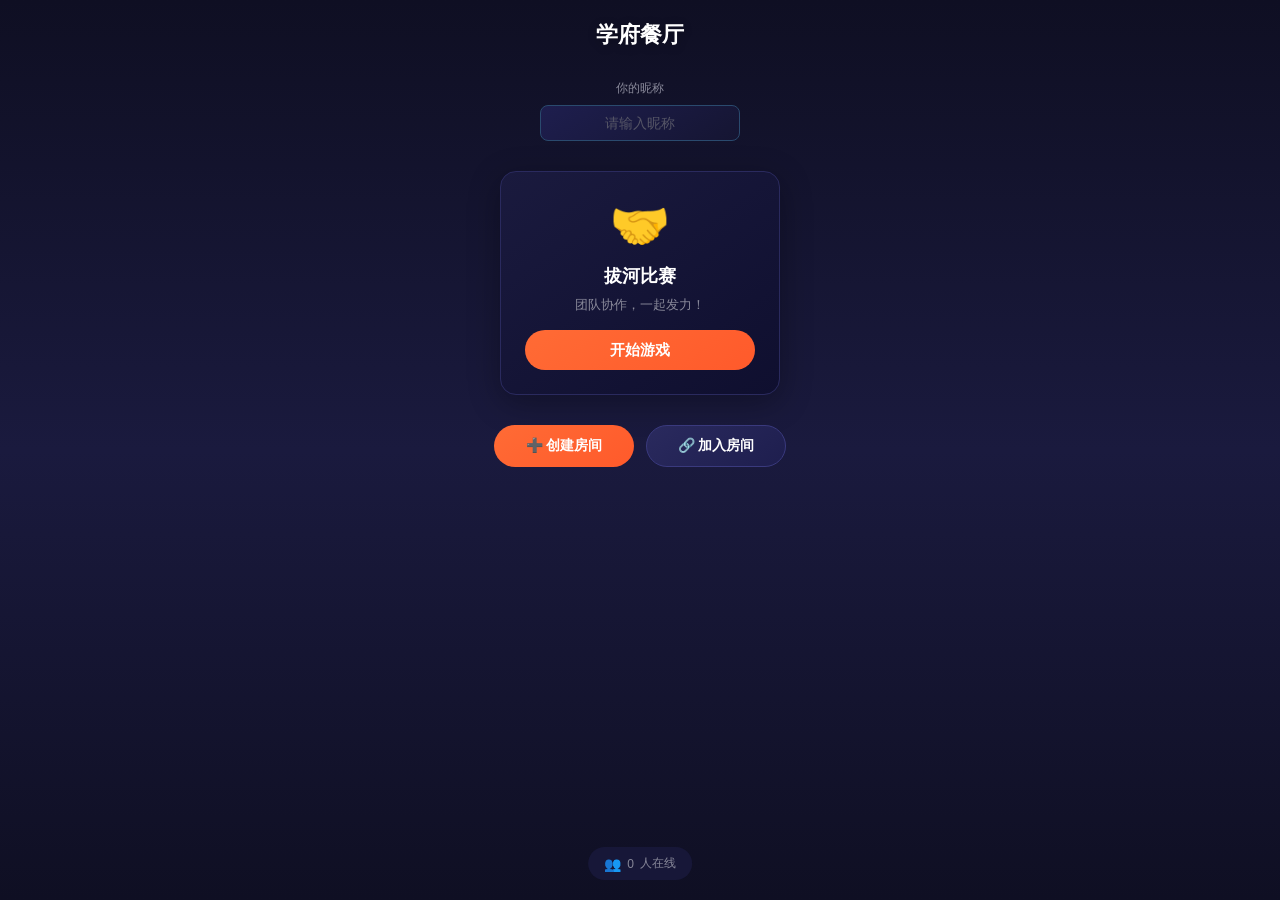
<file: index.html>
<!DOCTYPE html>
<html lang="zh-CN">
<head>
  <meta charset="UTF-8">
  <meta name="viewport" content="width=device-width,initial-scale=1,user-scalable=no,viewport-fit=cover">
  <meta name="apple-mobile-web-app-capable" content="yes">
  <meta name="apple-mobile-web-app-status-bar-style" content="black-translucent">
  <title>学府餐厅</title>
  <link rel="stylesheet" href="css/style.css">
</head>
<body>
  <div class="page-container">
    <!-- 背景 -->
    <div class="background"></div>
    
    <!-- 顶部标题 -->
    <div class="header">
      <h1>学府餐厅</h1>
    </div>
    
    <!-- 昵称输入区 -->
    <div class="nick-section">
      <label class="label">你的昵称</label>
      <input type="text" id="nickInput" class="input-field" placeholder="请输入昵称">
    </div>
    
    <!-- 游戏卡片区域 -->
    <div class="game-cards">
      <div class="game-card" id="tugOfWarCard">
        <div class="card-icon">🤝</div>
        <div class="card-title">拔河比赛</div>
        <div class="card-desc">团队协作，一起发力！</div>
        <button class="card-btn">开始游戏</button>
      </div>
    </div>
    
    <!-- 创建房间弹窗 -->
    <div class="modal-overlay" id="createModal">
      <div class="modal">
        <div class="modal-header">
          <h2>🏠 创建房间</h2>
          <button class="close-btn" id="closeCreateModal">×</button>
        </div>
        <div class="modal-body">
          <div class="form-group">
            <label>选择游戏</label>
            <div class="game-type-selector">
              <button class="game-type-btn active" data-game="tug-of-war">
                <span class="game-type-icon">🤝</span>
                <span class="game-type-name">拔河比赛</span>
              </button>
              <button class="game-type-btn" data-game="reaction">
                <span class="game-type-icon">⚡</span>
                <span class="game-type-name">反应大比拼</span>
              </button>
              <button class="game-type-btn" data-game="memory">
                <span class="game-type-icon">🧠</span>
                <span class="game-type-name">数字记忆王</span>
              </button>
              <button class="game-type-btn" data-game="draw-guess">
                <span class="game-type-icon">🎨</span>
                <span class="game-type-name">你画我猜</span>
              </button>
            </div>
          </div>
          <div class="form-group">
            <label>房间名称</label>
            <input type="text" id="roomNameInput" class="input-field" placeholder="输入房间名称">
          </div>
          <div class="form-group">
            <label>每队人数</label>
            <div class="number-buttons">
              <button class="num-btn active">1</button>
              <button class="num-btn">2</button>
              <button class="num-btn">3</button>
              <button class="num-btn">4</button>
              <button class="num-btn">5</button>
              <button class="num-btn">6</button>
              <button class="num-btn">8</button>
              <button class="num-btn">10</button>
            </div>
            <span class="selected-size">5人</span>
          </div>
          <div class="form-group">
            <label>密码(可选)</label>
            <input type="password" id="roomPwdInput" class="input-field" placeholder="留空不设密码">
          </div>
        </div>
        <div class="modal-footer">
          <button class="primary-btn" id="createRoomBtn">✅ 创建房间</button>
        </div>
      </div>
    </div>
    
    <!-- 加入房间弹窗 -->
    <div class="modal-overlay" id="joinModal">
      <div class="modal">
        <div class="modal-header">
          <h2>🔗 加入房间</h2>
          <button class="close-btn" id="closeJoinModal">×</button>
        </div>
        <div class="modal-body">
          <div class="form-group">
            <label>房间ID</label>
            <input type="text" id="roomIdInput" class="input-field" placeholder="输入房间ID">
          </div>
          <div class="form-group">
            <label>房间密码</label>
            <input type="password" id="joinPwdInput" class="input-field" placeholder="输入密码（如有）">
          </div>
        </div>
        <div class="modal-footer">
          <button class="primary-btn" id="joinRoomBtn">🔗 加入房间</button>
        </div>
      </div>
    </div>
    
    <!-- 按钮区 -->
    <div class="button-area">
      <button class="action-btn" id="createBtn">➕ 创建房间</button>
      <button class="action-btn secondary" id="joinBtn">🔗 加入房间</button>
    </div>
    
    <!-- 在线人数 -->
    <div class="online-info">
      <span class="online-icon">👥</span>
      <span id="onlineCount">0</span> 人在线
    </div>
  </div>
  
  <script src="js/config.js"></script>
  <script src="js/network.js"></script>
  <script src="js/home.js"></script>
</body>
</html>
</file>
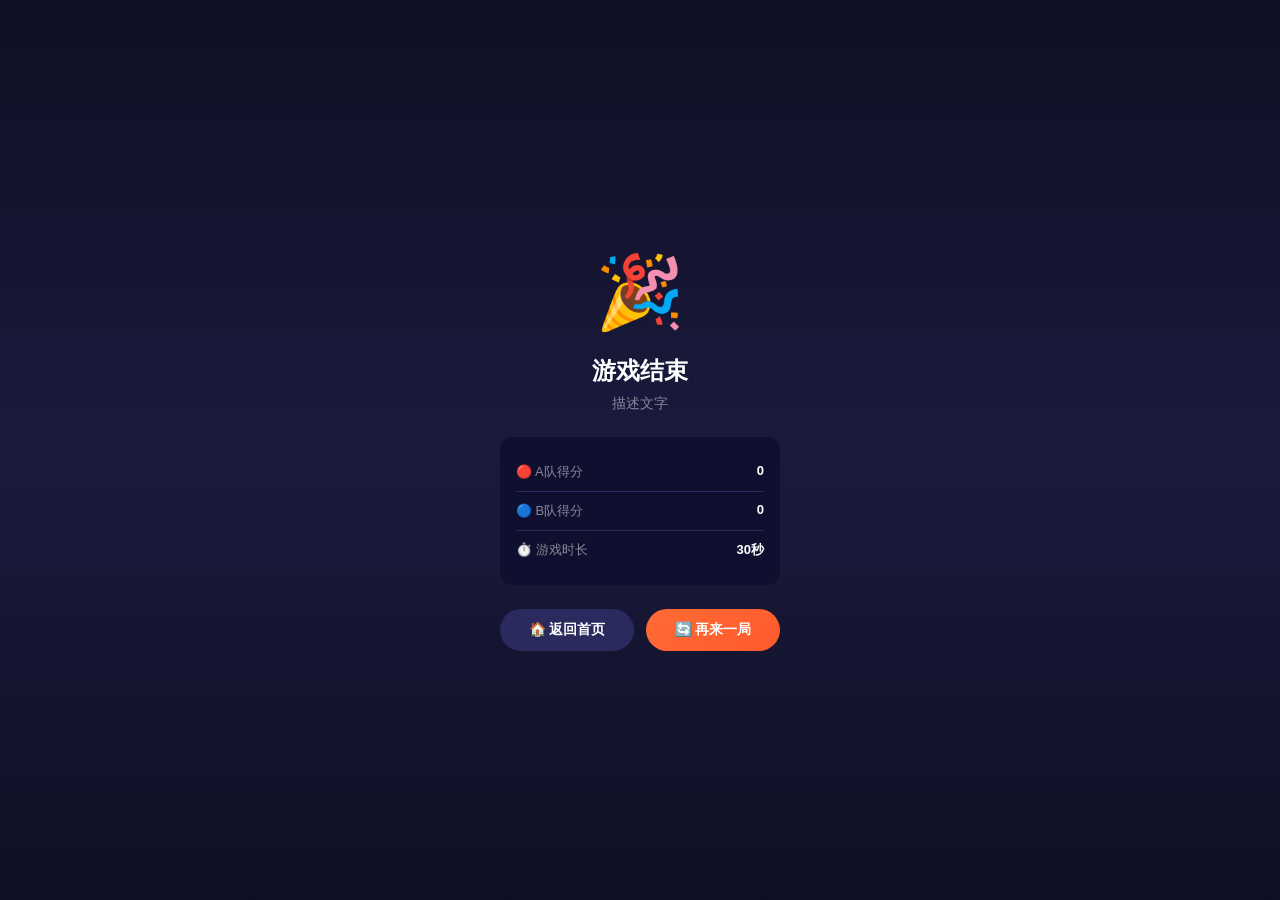
<file: result.html>
<!DOCTYPE html>
<html lang="zh-CN">
<head>
  <meta charset="UTF-8">
  <meta name="viewport" content="width=device-width,initial-scale=1,user-scalable=no,viewport-fit=cover">
  <meta name="apple-mobile-web-app-capable" content="yes">
  <meta name="apple-mobile-web-app-status-bar-style" content="black-translucent">
  <title>微信小游戏大全 - 游戏结果</title>
  <link rel="stylesheet" href="css/style.css">
</head>
<body>
  <div class="page-container result-page">
    <!-- 背景 -->
    <div class="background"></div>
    
    <!-- 结果图标 -->
    <div class="result-icon" id="resultIcon">🎉</div>
    
    <!-- 结果标题 -->
    <h1 class="result-title" id="resultTitle">游戏结束</h1>
    
    <!-- 结果描述 -->
    <p class="result-desc" id="resultDesc">描述文字</p>
    
    <!-- 分数板 -->
    <div class="score-board">
      <div class="score-row">
        <span class="score-label">🔴 A队得分</span>
        <span class="score-value" id="teamAScore">0</span>
      </div>
      <div class="score-row">
        <span class="score-label">🔵 B队得分</span>
        <span class="score-value" id="teamBScore">0</span>
      </div>
      <div class="score-row">
        <span class="score-label">⏱️ 游戏时长</span>
        <span class="score-value" id="gameDuration">30秒</span>
      </div>
    </div>
    
    <!-- 按钮 -->
    <div class="result-buttons">
      <button class="result-btn secondary" id="backBtn">🏠 返回首页</button>
      <button class="result-btn primary" id="replayBtn">🔄 再来一局</button>
    </div>
  </div>
  
  <script src="js/result.js"></script>
</body>
</html>
</file>
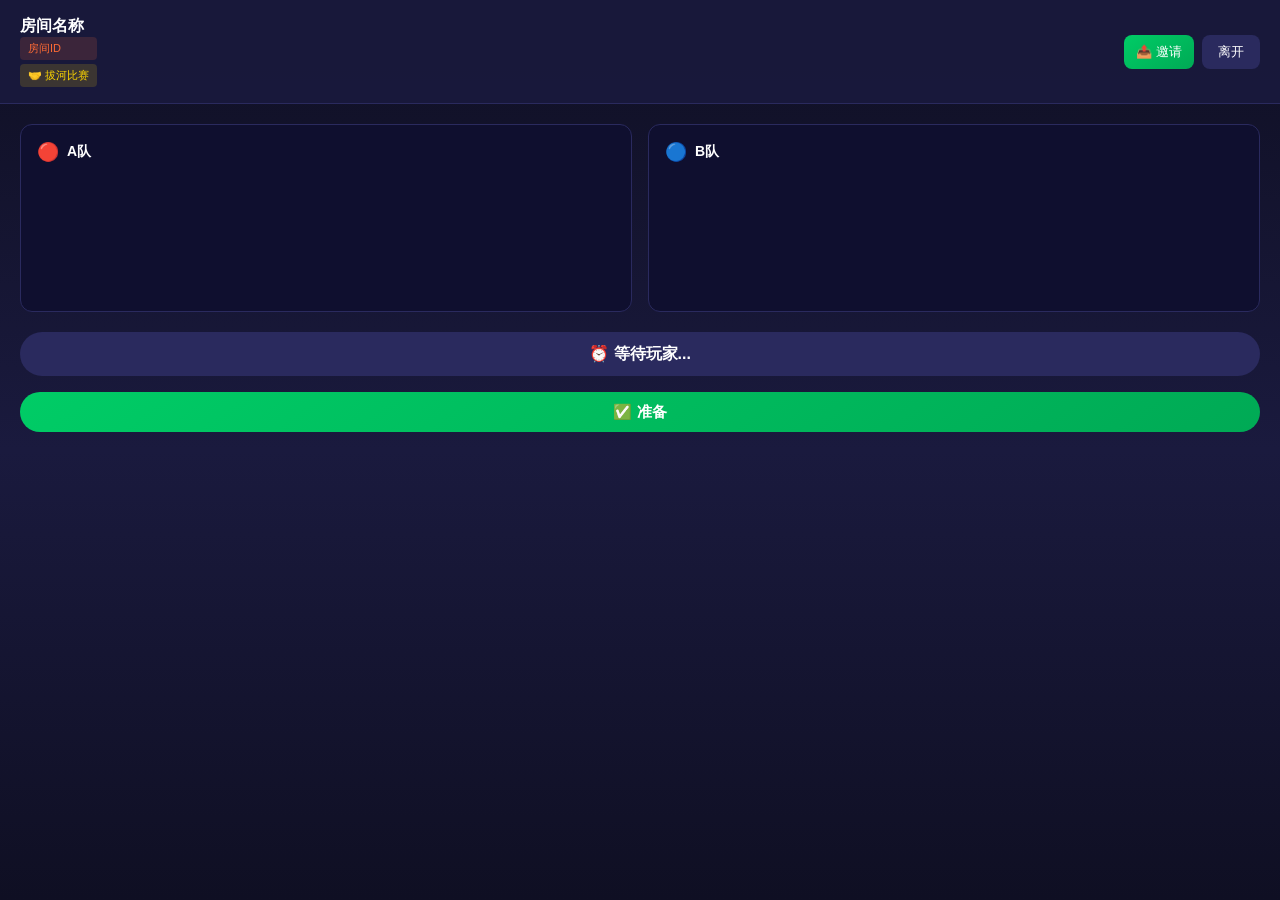
<file: room.html>
<!DOCTYPE html>
<html lang="zh-CN">
<head>
  <meta charset="UTF-8">
  <meta name="viewport" content="width=device-width,initial-scale=1,user-scalable=no,viewport-fit=cover">
  <meta name="apple-mobile-web-app-capable" content="yes">
  <meta name="apple-mobile-web-app-status-bar-style" content="black-translucent">
  <title>微信小游戏大全 - 房间</title>
  <link rel="stylesheet" href="css/style.css">
</head>
<body>
  <div class="page-container room-page">
    <!-- 背景 -->
    <div class="background"></div>
    
    <!-- 顶部栏 -->
    <div class="room-header">
      <div class="room-info">
        <div class="room-title" id="roomTitle">房间名称</div>
        <div class="room-id" id="roomId">房间ID</div>
        <div class="room-game-type" id="roomGameType">🤝 拔河比赛</div>
      </div>
      <div class="header-actions">
        <button class="invite-btn" id="inviteBtn">📤 邀请</button>
        <button class="leave-btn" id="leaveBtn">离开</button>
      </div>
    </div>
    
    <!-- 内容区 -->
    <div class="room-content">
      <!-- 两队玩家 -->
      <div class="teams-container">
        <!-- A队 -->
        <div class="team-section">
          <div class="team-header">
            <span class="team-icon">🔴</span>
            <span class="team-name">A队</span>
          </div>
          <div class="team-players" id="teamAPlayers">
            <!-- 玩家列表 -->
          </div>
        </div>
        
        <!-- B队 -->
        <div class="team-section">
          <div class="team-header">
            <span class="team-icon">🔵</span>
            <span class="team-name">B队</span>
          </div>
          <div class="team-players" id="teamBPlayers">
            <!-- 玩家列表 -->
          </div>
        </div>
      </div>
      
      <!-- 开始按钮 -->
      <button class="start-btn" id="startBtn" disabled>⏰ 等待玩家...</button>
      
      <!-- 准备状态 -->
      <div class="ready-section">
        <button class="ready-btn" id="readyBtn">✅ 准备</button>
      </div>
    </div>
    
    <!-- 邀请弹窗 -->
    <div class="modal-overlay" id="inviteModal">
      <div class="modal">
        <div class="modal-header">
          <h2>📤 邀请好友</h2>
          <button class="close-btn" id="closeInviteModal">×</button>
        </div>
        <div class="modal-body">
          <div class="invite-content">
            <p class="invite-tip">扫码加入房间</p>
            <div class="qrcode-container">
              <img id="qrcodeImg" src="" alt="二维码">
              <p class="qrcode-tip">微信扫一扫</p>
            </div>
            <p class="invite-tip">或复制房间ID邀请好友：</p>
            <div class="room-id-display">
              <span id="copyRoomId">房间ID</span>
              <button class="copy-btn" id="copyBtn">📋 复制</button>
            </div>
            <p class="invite-link-tip">或分享链接：</p>
            <div class="room-link-display">
              <input type="text" id="roomLink" class="input-field" readonly>
              <button class="copy-btn" id="copyLinkBtn">📋 复制</button>
            </div>
          </div>
        </div>
        <div class="modal-footer">
          <button class="primary-btn" id="shareBtn">🔗 分享到微信</button>
        </div>
      </div>
    </div>
  </div>
  
  <script src="js/config.js"></script>
  <script src="js/network.js"></script>
  <script src="js/room.js"></script>
</body>
</html>
</file>
<file: css/style.css>
/* 全局样式 */
* {
  margin: 0;
  padding: 0;
  box-sizing: border-box;
}

html, body {
  width: 100%;
  height: 100%;
  overflow: hidden;
  font-family: -apple-system, BlinkMacSystemFont, 'Segoe UI', Roboto, 'Helvetica Neue', Arial, sans-serif;
}

.page-container {
  position: relative;
  width: 100%;
  height: 100vh;
  min-height: 480px;
  overflow-y: auto;
  -webkit-overflow-scrolling: touch;
}

/* 背景 */
.background {
  position: fixed;
  top: 0;
  left: 0;
  width: 100%;
  height: 100%;
  background: linear-gradient(180deg, #0F0F23 0%, #1A1A3E 50%, #0F0F23 100%);
  z-index: -1;
}

/* 顶部标题 */
.header {
  padding: 20px 0;
  text-align: center;
}

.header h1 {
  font-size: 22px;
  color: #FFFFFF;
  font-weight: bold;
  text-shadow: 0 2px 10px rgba(0, 0, 0, 0.3);
}

/* 昵称输入区 */
.nick-section {
  text-align: center;
  padding: 10px 20px;
}

.label {
  font-size: 12px;
  color: #888899;
  display: block;
  margin-bottom: 8px;
}

.input-field {
  width: 100%;
  max-width: 200px;
  height: 36px;
  padding: 0 12px;
  background: linear-gradient(145deg, #1E1E4E, #151532);
  color: #FFFFFF;
  border: 1px solid #2A4A6E;
  border-radius: 8px;
  font-size: 14px;
  outline: none;
  text-align: center;
  transition: all 0.2s ease;
}

.input-field:focus {
  border-color: #FF6B35;
  box-shadow: 0 0 10px rgba(255, 107, 53, 0.3);
}

.input-field::placeholder {
  color: #555566;
}

/* 游戏卡片 */
.game-cards {
  padding: 20px;
  display: flex;
  justify-content: center;
}

.game-card {
  background: linear-gradient(145deg, #1A1A3E, #0F0F2F);
  border-radius: 16px;
  padding: 24px;
  width: 100%;
  max-width: 280px;
  text-align: center;
  border: 1px solid #2A2A5E;
  box-shadow: 0 8px 32px rgba(0, 0, 0, 0.3);
}

.card-icon {
  font-size: 48px;
  margin-bottom: 12px;
}

.card-title {
  font-size: 18px;
  color: #FFFFFF;
  font-weight: bold;
  margin-bottom: 8px;
}

.card-desc {
  font-size: 13px;
  color: #888899;
  margin-bottom: 16px;
}

.card-btn {
  width: 100%;
  height: 40px;
  background: linear-gradient(145deg, #FF6B35, #FF5A2B);
  color: #FFFFFF;
  border: none;
  border-radius: 20px;
  font-size: 15px;
  font-weight: bold;
  cursor: pointer;
  transition: all 0.2s ease;
}

.card-btn:active {
  transform: scale(0.98);
  background: linear-gradient(145deg, #FF7B45, #FF6B35);
}

/* 按钮区 */
.button-area {
  padding: 10px 20px;
  display: flex;
  gap: 12px;
  justify-content: center;
}

.action-btn {
  flex: 1;
  max-width: 140px;
  height: 42px;
  background: linear-gradient(145deg, #FF6B35, #FF5A2B);
  color: #FFFFFF;
  border: none;
  border-radius: 21px;
  font-size: 14px;
  font-weight: bold;
  cursor: pointer;
  transition: all 0.2s ease;
  display: flex;
  align-items: center;
  justify-content: center;
  gap: 6px;
}

.action-btn.secondary {
  background: linear-gradient(145deg, #2A2A5E, #1E1E4E);
  border: 1px solid #3A3A7E;
}

.action-btn:active {
  transform: scale(0.98);
}

/* 在线人数 */
.online-info {
  position: fixed;
  bottom: 20px;
  left: 50%;
  transform: translateX(-50%);
  font-size: 12px;
  color: #888899;
  background: rgba(26, 26, 62, 0.8);
  padding: 8px 16px;
  border-radius: 20px;
  display: flex;
  align-items: center;
  gap: 6px;
}

.online-icon {
  font-size: 14px;
}

/* 弹窗遮罩 */
.modal-overlay {
  position: fixed;
  top: 0;
  left: 0;
  width: 100%;
  height: 100%;
  background: rgba(0, 0, 0, 0.7);
  display: none;
  align-items: center;
  justify-content: center;
  z-index: 1000;
  padding: 20px;
}

.modal-overlay.show {
  display: flex;
}

/* 弹窗 */
.modal {
  width: 100%;
  max-width: 320px;
  background: #1A1A3E;
  border-radius: 16px;
  overflow: hidden;
  border: 1px solid #2A2A5E;
  box-shadow: 0 16px 48px rgba(0, 0, 0, 0.4);
}

.modal-header {
  position: relative;
  padding: 20px;
  border-bottom: 1px solid #2A2A5E;
}

.modal-header::before {
  content: '';
  position: absolute;
  top: 0;
  left: 0;
  right: 0;
  height: 4px;
  background: linear-gradient(90deg, #FF6B35, #FFD700);
}

.modal-header h2 {
  font-size: 17px;
  color: #FFFFFF;
  text-align: center;
}

.close-btn {
  position: absolute;
  top: 12px;
  right: 12px;
  width: 28px;
  height: 28px;
  border-radius: 50%;
  background: #2A2A5E;
  color: #FFFFFF;
  border: none;
  font-size: 18px;
  cursor: pointer;
  display: flex;
  align-items: center;
  justify-content: center;
  transition: all 0.2s ease;
}

.close-btn:hover, .close-btn:active {
  background: #3A3A7E;
}

.modal-body {
  padding: 20px;
}

.form-group {
  margin-bottom: 20px;
}

.form-group label {
  font-size: 12px;
  color: #888899;
  display: block;
  margin-bottom: 8px;
}

.form-group .input-field {
  max-width: 100%;
}

/* 数字选择按钮 */
.number-buttons {
  display: flex;
  flex-wrap: wrap;
  gap: 8px;
  margin-bottom: 8px;
}

.num-btn {
  width: calc(25% - 6px);
  height: 32px;
  background: #2A2A5E;
  color: #CCCCCC;
  border: none;
  border-radius: 8px;
  font-size: 12px;
  font-weight: bold;
  cursor: pointer;
  transition: all 0.2s ease;
}

.num-btn.active {
  background: #FF6B35;
  color: #FFD700;
}

.num-btn:active {
  transform: scale(0.95);
}

/* 游戏类型选择器 */
.game-type-selector {
  display: flex;
  flex-wrap: wrap;
  gap: 8px;
  margin-bottom: 8px;
}

.game-type-btn {
  flex: 1;
  min-width: calc(33.33% - 8px);
  display: flex;
  flex-direction: column;
  align-items: center;
  gap: 4px;
  padding: 10px 8px;
  background: #2A2A5E;
  color: #CCCCCC;
  border: 2px solid transparent;
  border-radius: 10px;
  font-size: 12px;
  cursor: pointer;
  transition: all 0.2s ease;
}

.game-type-btn .game-type-icon {
  font-size: 24px;
}

.game-type-btn .game-type-name {
  font-size: 11px;
  font-weight: bold;
}

.game-type-btn.active {
  background: #1A1A4E;
  border-color: #FF6B35;
  color: #FFFFFF;
}

.selected-size {
  font-size: 12px;
  color: #FFD700;
  font-weight: bold;
  float: right;
}

.modal-footer {
  padding: 16px 20px 20px;
}

.primary-btn {
  width: 100%;
  height: 40px;
  background: linear-gradient(145deg, #FF6B35, #FF5A2B);
  color: #FFFFFF;
  border: none;
  border-radius: 20px;
  font-size: 15px;
  font-weight: bold;
  cursor: pointer;
  transition: all 0.2s ease;
}

.primary-btn:active {
  transform: scale(0.98);
  background: linear-gradient(145deg, #FF7B45, #FF6B35);
}

/* 房间页面样式 */
.room-page {
  position: relative;
  width: 100%;
  height: 100vh;
}

.room-header {
  padding: 16px 20px;
  display: flex;
  justify-content: space-between;
  align-items: center;
  background: rgba(26, 26, 62, 0.9);
  border-bottom: 1px solid #2A2A5E;
}

.room-title {
  font-size: 16px;
  color: #FFFFFF;
  font-weight: bold;
}

.room-id {
  font-size: 11px;
  color: #FF6B35;
  background: rgba(255, 107, 53, 0.15);
  padding: 4px 8px;
  border-radius: 4px;
}

.room-game-type {
  font-size: 11px;
  color: #FFD700;
  background: rgba(255, 215, 0, 0.15);
  padding: 4px 8px;
  border-radius: 4px;
  margin-top: 4px;
}

.leave-btn {
  padding: 8px 16px;
  background: #2A2A5E;
  color: #FFFFFF;
  border: none;
  border-radius: 8px;
  font-size: 13px;
  cursor: pointer;
}

.header-actions {
  display: flex;
  gap: 8px;
}

.invite-btn {
  padding: 8px 12px;
  background: linear-gradient(145deg, #00CC66, #00AA55);
  color: #FFFFFF;
  border: none;
  border-radius: 8px;
  font-size: 13px;
  cursor: pointer;
}

.room-content {
  padding: 20px;
}

.teams-container {
  display: flex;
  gap: 16px;
}

.team-section {
  flex: 1;
  background: #0F0F2F;
  border-radius: 12px;
  padding: 16px;
  border: 1px solid #2A2A5E;
}

.team-header {
  display: flex;
  align-items: center;
  gap: 8px;
  margin-bottom: 12px;
}

.team-icon {
  font-size: 18px;
}

.team-name {
  font-size: 14px;
  color: #FFFFFF;
  font-weight: bold;
}

.team-players {
  min-height: 120px;
}

.player-item {
  display: flex;
  align-items: center;
  gap: 8px;
  padding: 8px;
  background: rgba(42, 42, 94, 0.5);
  border-radius: 8px;
  margin-bottom: 8px;
}

.player-avatar {
  width: 32px;
  height: 32px;
  background: #2A2A5E;
  border-radius: 50%;
  display: flex;
  align-items: center;
  justify-content: center;
  font-size: 14px;
}

.player-name {
  font-size: 13px;
  color: #FFFFFF;
  flex: 1;
}

.ready-badge {
  font-size: 10px;
  color: #00FF88;
  background: rgba(0, 255, 136, 0.15);
  padding: 2px 6px;
  border-radius: 4px;
}

.start-btn {
  width: 100%;
  height: 44px;
  background: linear-gradient(145deg, #00CC66, #00AA55);
  color: #FFFFFF;
  border: none;
  border-radius: 22px;
  font-size: 16px;
  font-weight: bold;
  cursor: pointer;
  margin-top: 20px;
}

.start-btn:disabled {
  background: #2A2A5E;
  cursor: not-allowed;
}

/* 游戏页面 */
.game-container {
  width: 100%;
  height: 100vh;
  position: relative;
  overflow: hidden;
}

#gameCanvas {
  display: block;
}

/* 结果页面 */
.result-page {
  position: relative;
  width: 100%;
  height: 100vh;
  display: flex;
  flex-direction: column;
  align-items: center;
  justify-content: center;
  padding: 20px;
}

.result-icon {
  font-size: 72px;
  margin-bottom: 20px;
}

.result-title {
  font-size: 24px;
  color: #FFFFFF;
  font-weight: bold;
  margin-bottom: 8px;
}

.result-desc {
  font-size: 14px;
  color: #888899;
  margin-bottom: 24px;
}

.score-board {
  width: 100%;
  max-width: 280px;
  background: #0F0F2F;
  border-radius: 12px;
  padding: 16px;
  margin-bottom: 24px;
}

.score-row {
  display: flex;
  justify-content: space-between;
  padding: 10px 0;
  border-bottom: 1px solid #2A2A5E;
}

.score-row:last-child {
  border-bottom: none;
}

.score-label {
  font-size: 13px;
  color: #888899;
}

.score-value {
  font-size: 13px;
  color: #FFFFFF;
  font-weight: bold;
}

.result-buttons {
  width: 100%;
  max-width: 280px;
  display: flex;
  gap: 12px;
}

.result-btn {
  flex: 1;
  height: 42px;
  border-radius: 21px;
  border: none;
  font-size: 14px;
  font-weight: bold;
  cursor: pointer;
}

.result-btn.primary {
  background: linear-gradient(145deg, #FF6B35, #FF5A2B);
  color: #FFFFFF;
}

.result-btn.secondary {
  background: #2A2A5E;
  color: #FFFFFF;
}

/* 邀请弹窗样式 */
.invite-content {
  text-align: center;
}

.invite-tip {
  font-size: 13px;
  color: #888899;
  margin-bottom: 12px;
}

.qrcode-container {
  margin-bottom: 16px;
}

#qrcodeImg {
  width: 150px;
  height: 150px;
  margin: 0 auto;
  border: 2px solid #2A2A5E;
  border-radius: 8px;
  background: #FFFFFF;
  display: block;
}

.qrcode-tip {
  font-size: 12px;
  color: #888899;
  margin-top: 8px;
}

.room-id-display {
  display: flex;
  align-items: center;
  justify-content: center;
  gap: 12px;
  margin-bottom: 16px;
}

#copyRoomId {
  font-size: 18px;
  font-weight: bold;
  color: #FF6B35;
  padding: 10px 16px;
  background: rgba(255, 107, 53, 0.15);
  border-radius: 8px;
}

.copy-btn {
  padding: 8px 12px;
  background: #2A2A5E;
  color: #FFFFFF;
  border: none;
  border-radius: 8px;
  font-size: 12px;
  cursor: pointer;
}

.copy-btn:active {
  background: #3A3A7E;
}

.invite-link-tip {
  font-size: 13px;
  color: #888899;
  margin-bottom: 8px;
}

.room-link-display {
  display: flex;
  flex-direction: column;
  gap: 8px;
}

.room-link-display .input-field {
  max-width: 100%;
  font-size: 11px;
  padding: 8px 12px;
}

/* 准备按钮样式 */
.ready-section {
  margin-top: 16px;
}

.ready-btn {
  width: 100%;
  height: 40px;
  background: linear-gradient(145deg, #00CC66, #00AA55);
  color: #FFFFFF;
  border: none;
  border-radius: 20px;
  font-size: 15px;
  font-weight: bold;
  cursor: pointer;
}

.ready-btn:disabled {
  background: #2A2A5E;
}

/* ==================== 你画我猜 ==================== */
.drawguess-game {
  display: flex;
  flex-direction: column;
  align-items: center;
  width: 100%;
  max-width: 500px;
  margin: 0 auto;
  padding: 10px;
  min-height: 100vh;
  box-sizing: border-box;
}

.drawguess-header {
  text-align: center;
  margin-bottom: 8px;
  width: 100%;
}

.drawguess-score {
  display: flex;
  justify-content: space-around;
  font-size: 16px;
  font-weight: bold;
  color: #fff;
  margin-bottom: 4px;
}

.drawguess-score .score-a { color: #FF4757; }
.drawguess-score .score-b { color: #2ED573; }

.drawguess-round {
  font-size: 14px;
  color: #FFD700;
}

.drawguess-hint {
  font-size: 16px;
  color: #FFD700;
  margin-top: 4px;
  font-weight: bold;
}

.drawguess-word {
  font-size: 22px;
  font-weight: bold;
  color: #FF6B35;
  text-align: center;
  padding: 8px 16px;
  background: rgba(255,255,255,0.1);
  border-radius: 10px;
  margin-bottom: 8px;
  border: 2px dashed #FF6B35;
}

.drawguess-canvas-wrap {
  position: relative;
  width: 100%;
  max-width: 450px;
  border-radius: 12px;
  overflow: hidden;
  border: 3px solid #4A4A8A;
  background: #fff;
}

.drawguess-canvas {
  display: block;
  width: 100%;
  touch-action: none;
  cursor: crosshair;
}

.drawguess-canvas-overlay {
  position: absolute;
  top: 0; left: 0; right: 0; bottom: 0;
  display: flex;
  align-items: center;
  justify-content: center;
  background: rgba(15, 15, 35, 0.85);
  color: #FFD700;
  font-size: 18px;
  font-weight: bold;
  text-align: center;
  padding: 20px;
  pointer-events: none;
}

.drawguess-toolbar {
  display: flex;
  align-items: center;
  gap: 10px;
  margin-top: 8px;
  padding: 8px 12px;
  background: rgba(255,255,255,0.08);
  border-radius: 10px;
}

.drawguess-toolbar input[type="color"] {
  width: 36px;
  height: 36px;
  border: 2px solid #555;
  border-radius: 6px;
  cursor: pointer;
  padding: 0;
  background: none;
}

.drawguess-toolbar select {
  padding: 6px 10px;
  border-radius: 6px;
  border: 1px solid #555;
  background: #1A1A2E;
  color: #fff;
  font-size: 14px;
}

.drawguess-toolbar button {
  padding: 6px 16px;
  background: #FF4757;
  color: #fff;
  border: none;
  border-radius: 6px;
  font-size: 14px;
  cursor: pointer;
  font-weight: bold;
}

.drawguess-guess-area {
  display: flex;
  width: 100%;
  max-width: 450px;
  gap: 8px;
  margin-top: 10px;
}

.drawguess-input {
  flex: 1;
  padding: 10px 14px;
  border-radius: 8px;
  border: 2px solid #4A4A8A;
  background: #1A1A2E;
  color: #fff;
  font-size: 16px;
  outline: none;
}

.drawguess-input:focus {
  border-color: #FF6B35;
}

.drawguess-guess-area button {
  padding: 10px 24px;
  background: #2ED573;
  color: #000;
  border: none;
  border-radius: 8px;
  font-size: 16px;
  font-weight: bold;
  cursor: pointer;
}

.drawguess-status {
  margin-top: 8px;
  font-size: 14px;
  color: #aaa;
  min-height: 22px;
  text-align: center;
}
</file>
